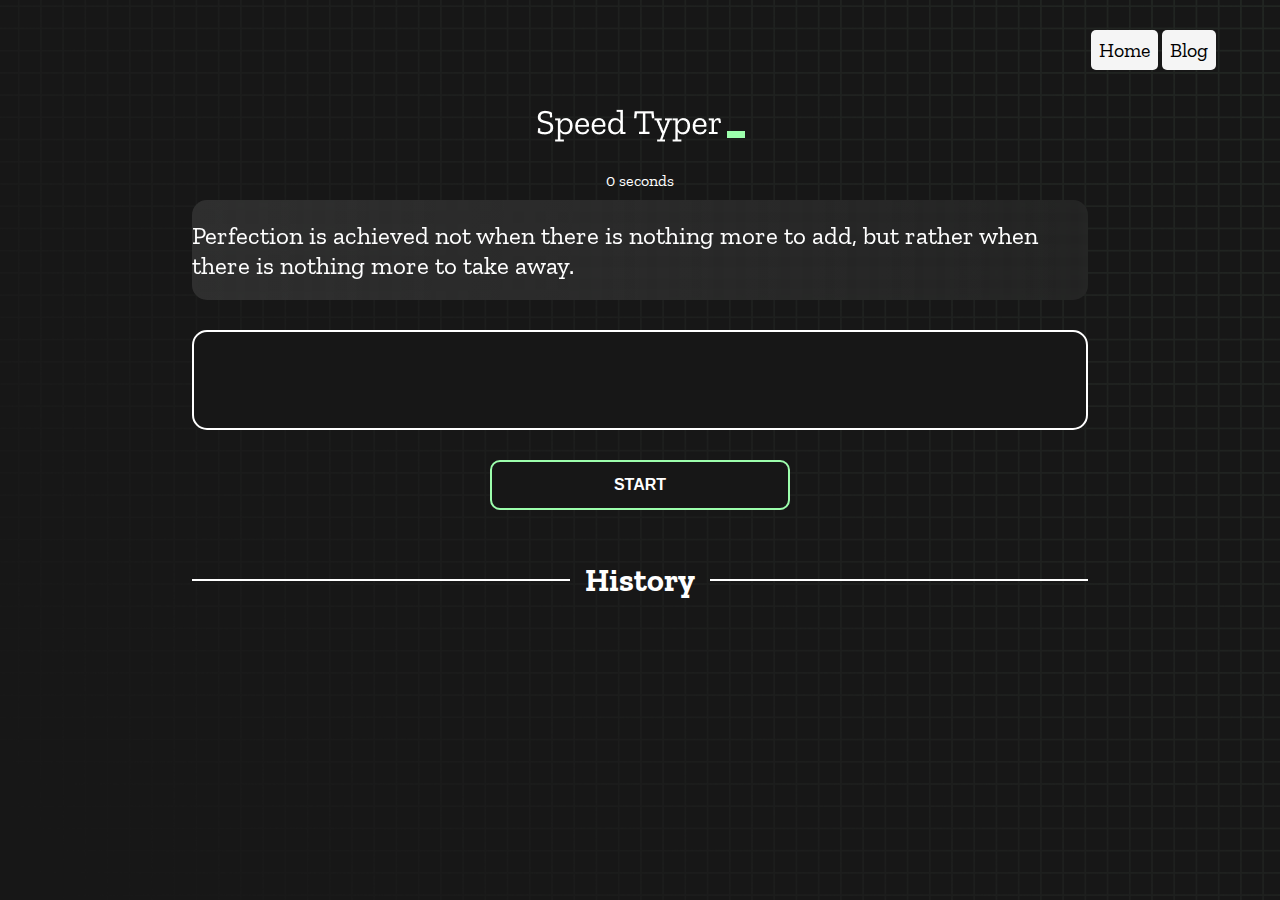
<file: index.html>
<!DOCTYPE html>
<html lang="en">
  <head>
    <meta charset="UTF-8" />
    <meta http-equiv="X-UA-Compatible" content="IE=edge" />
    <meta name="viewport" content="width=device-width, initial-scale=1.0" />
    <title>Type-Monster</title>
    <link rel="stylesheet" href="styles.css" />
    <link rel="preconnect" href="https://fonts.googleapis.com" />
    <link rel="preconnect" href="https://fonts.gstatic.com" crossorigin />
    <link
      href="https://fonts.googleapis.com/css2?family=Zilla+Slab:wght@300;400;500&display=swap"
      rel="stylesheet"
    />
  </head>
  <body>
    <nav>
      <a href="#">Home</a>
      <a href="blog.html" target="_blank">Blog</a>
    </nav>
    <h1 class="title"><img src="./logo.png" /></h1>
    <div id="show-time">0 seconds</div>

    <div class="box-container">
      <div id="question"></div>

      <div id="display" class="inactive" tabindex="0"></div>

      <div class="buttons">
        <button id="starts">START</button>
      </div>

      <div class="divider-container">
        <div class="line"></div>
        <h1 class="title2">History</h1>
        <div class="line"></div>
      </div>
      <div id="histories"></div>
    </div>

    <div id="countdown"></div>
    <div id="modal-background" class="hidden"></div>
    <div id="result" class="hidden"></div>

    <script src="./history.js"></script>
    <script src="./script.js"></script>
  </body>
</html>
</file>
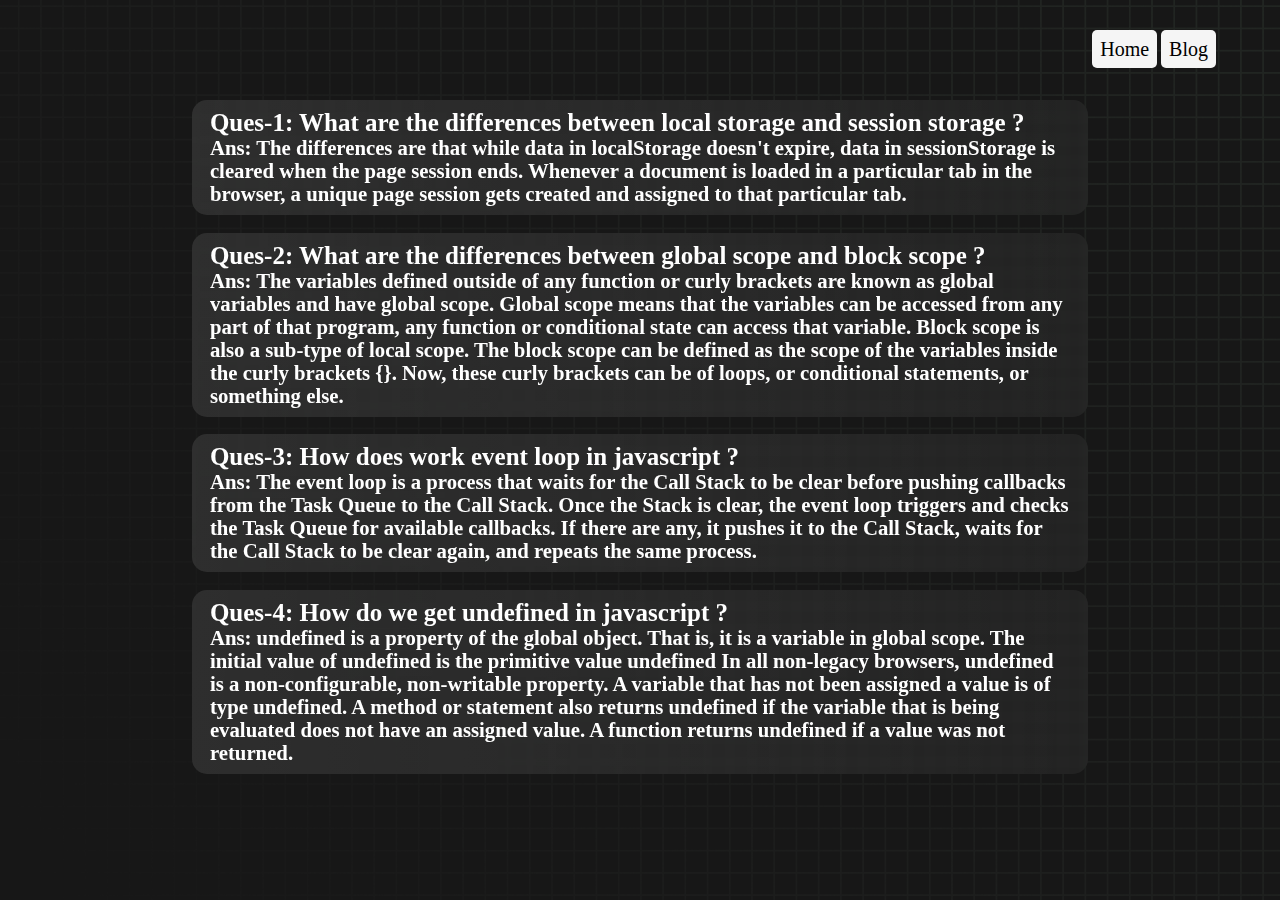
<file: blog.html>
<!DOCTYPE html>
<html lang="en">
<head>
    <meta charset="UTF-8">
    <meta http-equiv="X-UA-Compatible" content="IE=edge">
    <meta name="viewport" content="width=device-width, initial-scale=1.0">
    <title>Blog</title>
    <link rel="stylesheet" href="styles.css">
</head>
<body>
    <nav>
        <a href="index.html" target="_blank">Home</a>
        <a href="#">Blog</a>
    </nav>
    <div class="box-container">
        <div class="ques">
            <h4>Ques-1: What are the differences between local storage and session storage ?</h4>
            <h5>Ans: The differences are that while data in localStorage doesn't expire, data in sessionStorage is cleared when the page session ends. Whenever a document is loaded in a particular tab in the browser, a unique page session gets created and
            assigned to that particular tab.</h5>
        </div>
        <div class="ques">
            <h4>Ques-2: What are the differences between global scope and block scope ?</h4>
            <h5>Ans: The variables defined outside of any function or curly brackets are known as global variables and have global scope. Global scope means that the variables can be accessed from any part of that program, any function or conditional state can access that variable. Block scope is also a sub-type of local scope. The block scope can be defined as the scope of the variables inside the curly brackets {}. Now, these curly brackets can be of loops, or conditional statements, or something else.</h5>
        </div>
        <div class="ques">
            <h4>Ques-3: How does work event loop in javascript ?</h4>
            <h5>Ans: The event loop is a process that waits for the Call Stack to be clear before pushing callbacks from the Task Queue to the Call Stack. Once the Stack is clear, the event loop triggers and checks the Task Queue for available callbacks. If there are any, it pushes it to the Call Stack, waits for the Call Stack to be clear again, and repeats the same process.</h5>
        </div>
        <div class="ques">
            <h4>Ques-4: How do we get undefined in javascript ?</h4>
            <h5>Ans: undefined is a property of the global object. That is, it is a variable in global scope. The initial value of undefined is the primitive value undefined In all non-legacy browsers, undefined is a non-configurable, non-writable property. A variable that has not been assigned a value is of type undefined. A method or statement also returns undefined if the variable that is being evaluated does not have an assigned value. A function returns undefined if a value was not returned.</h5>
        </div>
    </div>
</body>
</html>
</file>
<file: styles.css>
* {
  padding: 0;
  margin: 0;
  box-sizing: border-box;
}

body { 
  background-image: url("./bg.png");
  background-size: cover;
  background-position: left top;
  font-family: "Zilla Slab", serif;
}

.box-container {
  width: 70%;
  margin: 0 auto;
}

nav{
  margin-top: 3%;
  margin-bottom: 3%;
  margin-right: 5%;
  text-align: right;
}

nav a{
  padding:8px;
  background-color: whitesmoke;
  color: black;
  font-size: 1.25em;
  text-decoration: none;
  border-radius: 5px;
}

nav a:hover{
  background-color: rgb(5, 162, 235);
  color: white;
}
.ques{
  margin-top: 2%;
  margin-bottom: 2%;
  padding: 1% 2%;
  color: white;
  font-size: 25px;
  border-radius: 15px;
  background: rgb(255, 255, 255);
  background: linear-gradient(92.49deg,
    rgba(255, 255, 255, 0.1) 0.18%,
    rgba(255, 255, 255, 0.05) 99.85%);
  backdrop-filter: blur(5px);
}

#question {
  height: 100px;
  display: flex;
  align-items: center;
  justify-content: center;
  color: white;
  font-size: 25px;
  border-radius: 15px;
  background: rgb(255, 255, 255);
  background: linear-gradient(
    92.49deg,
    rgba(255, 255, 255, 0.1) 0.18%,
    rgba(255, 255, 255, 0.05) 99.85%
  );
  backdrop-filter: blur(5px);
  margin-bottom: 30px;
}

#display {
  height: 100px;
  display: flex;
  flex-wrap: wrap;
  align-items: center;
  padding-left: 5rem;
  color: white;
  font-size: 32px;
  background-color: #171717;
  border: 2px solid #9dffad;
  border-radius: 15px;
}

#countdown {
  position: fixed;
  height: 100vh;
  width: 100vw;
  background-color: rgba(0, 0, 0, 0.8);
  top: 0;
  left: 0;
  display: flex;
  align-items: center;
  justify-content: center;
  font-size: 3rem;
  color: white;
  display: none;
}
#result {
  position: fixed;
  top: 10%; 
  left: 10%;
  transform: translate(-50%, -50%);
  height: 250px;
  width: 400px;
  margin-left: 40%;
  margin-top: 15%;
  background-color: #171717;
  border-radius: 15px;
  border: 2px solid #9dffad;
  color: white;
  text-align: center;
  padding: 2rem;
}
#show-time{
  text-align: center;
  color: white;
  margin: 10px 0;
}

.green {
  color: #9dffad;
}
.red {
  color: #eb6565;
}
.bold {
  font-weight: 700;
}
.inactive {
  border: 2px solid white !important;
}
.hidden {
  display: none;
}
.title {
  text-align: center;
  color: white;
  margin: 20px 0;
}

.divider-container {
  height: 80px;
  display: flex;
  justify-content: center;
  align-items: center;
  gap: 15px;
  margin: 0 auto;
}

.line {
  height: 2px;
  background: white;
  width: 100%;
}

.title2 {
  color: white;
  display: block;
}

.buttons {
  display: flex;
  justify-content: center;
  margin: 30px 0;
}
button {
  padding: 10px 20px;
  border: none;
  font-size: 16px;
  font-weight: bold;
  width: 300px;
  height: 50px;
  color: white;
  background-color: #171717;
  border-radius: 10px;
  border: 2px solid #9dffad;
  cursor: pointer;
}

#histories {
  display: grid;
  grid-template-columns: repeat(3, 33%);
  grid-gap: 1%;
  grid-column-start: 1;
  /* flex-wrap: wrap; */
  /* justify-content: space-around; */
}

.card {
  width: 100%;
  height: 100%;
  padding: 50px;
  display: flex;
  flex-direction: column;
  justify-content: space-between;
  align-items: center;
  padding: 20px 30px;
  color: white;
  border-radius: 15px;
  background: rgb(255, 255, 255);
  background: linear-gradient(
    92.49deg,
    rgba(255, 255, 255, 0.1) 0.18%,
    rgba(255, 255, 255, 0.05) 99.85%
  );
  backdrop-filter: blur(5px);
  margin-bottom: 30px;
}

#modal-background {
  background: rgb(255, 255, 255);
  background: linear-gradient(
    92.49deg,
    rgba(255, 255, 255, 0.1) 0.18%,
    rgba(255, 255, 255, 0.05) 99.85%
  );
  backdrop-filter: blur(5px);
  height: 100vh;
  width: 100%;
  /* position: fixed; */
  top: 50%;
  left: 50%;
}

@media only screen and (max-width: 700px) {
  .box-container {
    padding: 0 20px;
    width: 100%;
  }
  nav {
    margin-top: 5%;
    margin-bottom: 5%;
    margin-right: 5%;
  }
  .card {
    flex-direction: column-reverse;
  }
  #histories {
    display: grid;
    grid-template-columns: repeat(1, 100%);
    grid-gap: 1%;
    grid-column-end: 1 ;
    /* flex-wrap: wrap; */
    /* justify-content: space-around; */
  }
    #result {
      position: fixed;
      top: 10%;
      left: 10%;
      transform: translate(-50%, -50%);
      height: 250px;
      width: 400px;
      margin-left: 40%;
      margin-top: 50%;
      background-color: #171717;
      border-radius: 15px;
      border: 2px solid #9dffad;
      color: white;
      text-align: center;
      padding: 2rem;
    }
}
</file>
